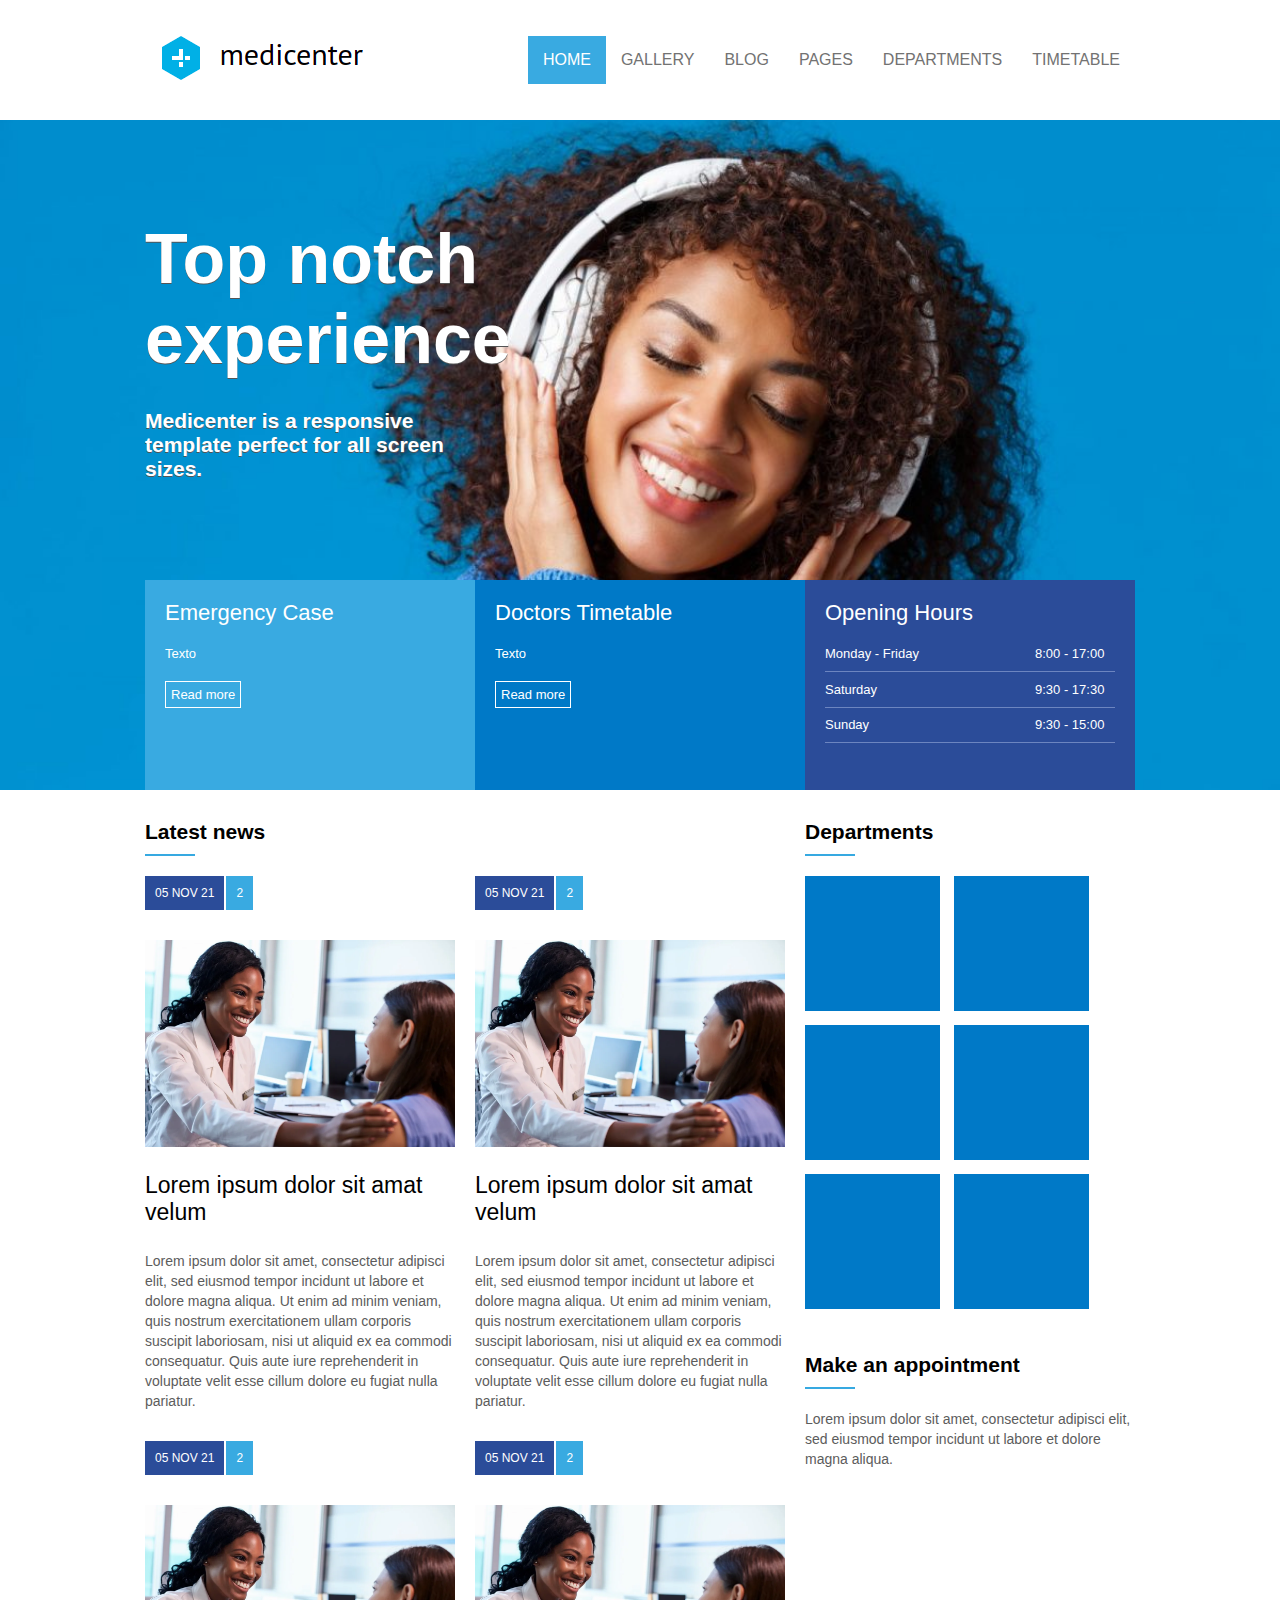
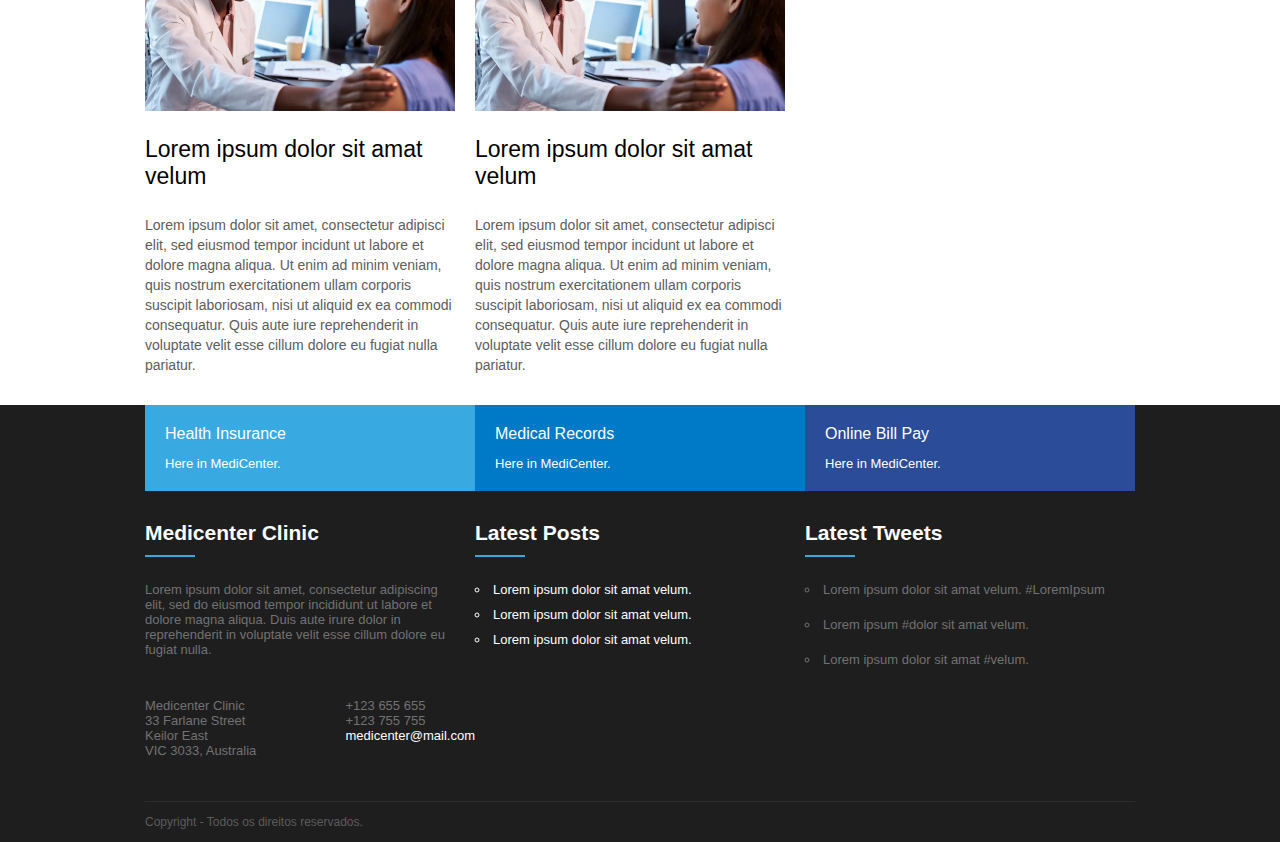
<file: medicenter_project/index.html>
<html>
<head>

    <meta charset="UTF-8" />
    <meta name="viewport" content="width, user-scalable=0" />

    <link rel="stylesheet" type="text/css" href="assets/css/template.css" />
    <title>MediCenter</title>

</head>
<body>

    <header>
        <div class="container">
            <div class="logo">
                <a href=""><img src="assets/css/images/logo.png" /></a>
            </div>
            <div class="menu">
                <nav>
                    <ul>
                        <li class="active"><a href="">HOME</a></li>
                        <li><a href="">GALLERY</a></li>
                        <li><a href="">BLOG</a></li>
                        <li><a href="">PAGES</a></li>
                        <li><a href="">DEPARTMENTS</a></li>
                        <li><a href="">TIMETABLE</a></li>
                    </ul>
                </nav>
            </div>
        </div>
    </header>

<section id="banner">
    <div class="container column">
        <div class="banner_headline">
            <h1>Top notch experience</h1>
            <h2>Medicenter is a responsive template perfect for all screen sizes.</h2>
        </div>
        <div class="banner_options">
            <div class="banner1">
                <div class="banner_title">Emergency Case</div>
                <div class="banner_description">Texto</div>
                <a href="">Read more</a>
            </div>
            <div class="banner2">
                <div class="banner_title">Doctors Timetable</div>
                <div class="banner_description">Texto</div>
                <a href="">Read more</a>
            </div>
            <div class="banner3">
                <div class="banner_title">Opening Hours</div>
                <div class="banner3_content">
                    <div class="days">
                        <div class="day">Monday - Friday</div>
                        <div class="name_bar"></div>
                        <div class="day">Saturday</div>
                        <div class="name_bar"></div>
                        <div class="day">Sunday</div>
                        <div class="name_bar"></div>
                    </div>
                    <div class="hours">
                        <div class="hour">8:00 - 17:00</div>
                        <div class="num_bar"></div>
                        <div class="hour">9:30 - 17:30</div>
                        <div class="num_bar"></div>
                        <div class="hour">9:30 - 15:00</div>
                        <div class="num_bar"></div>
                    </div>
                </div>
                
            </div>
        </div>
    </div>
</section>

<section id="geral" >
    <div class="container">
        <section>
            <div class="widget">
                <div class="widget_title">
                    <div class="widget_title_text">Latest news</div>
                    <div class="widget_title_bar"></div>
                </div>
                <div class="widget_body flex">

                    <article>
                        <a href="">
                        <div class="news_data">
                            <div class="news_posted_at">05 NOV 21</div>
                            <div class="news_comments">2</div>
                        </div>
                        <div class="news_thumbnail">
                            <img src="assets/css/images/doctor-patient.jpg">
                            <div class="news_title">
                                Lorem ipsum dolor sit amat velum
                            </div>
                            <div class="news_resume">
                                Lorem ipsum dolor sit amet, consectetur adipisci elit, sed eiusmod tempor incidunt ut labore et dolore magna aliqua. Ut enim ad minim veniam, quis nostrum exercitationem ullam corporis suscipit laboriosam, nisi ut aliquid ex ea commodi consequatur. Quis aute iure reprehenderit in voluptate velit esse cillum dolore eu fugiat nulla pariatur.
                            </div>
                        </div>
                    </a>
                    </article>
                    <article>
                        <a href="">
                        <div class="news_data">
                            <div class="news_posted_at">05 NOV 21</div>
                            <div class="news_comments">2</div>
                        </div>
                        <div class="news_thumbnail">
                            <img src="assets/css/images/doctor-patient.jpg">
                            <div class="news_title">
                                Lorem ipsum dolor sit amat velum
                            </div>
                            <div class="news_resume">
                                Lorem ipsum dolor sit amet, consectetur adipisci elit, sed eiusmod tempor incidunt ut labore et dolore magna aliqua. Ut enim ad minim veniam, quis nostrum exercitationem ullam corporis suscipit laboriosam, nisi ut aliquid ex ea commodi consequatur. Quis aute iure reprehenderit in voluptate velit esse cillum dolore eu fugiat nulla pariatur.
                            </div>
                        </div>
                    </a>
                    </article>
                    <article>
                        <a href="">
                        <div class="news_data">
                            <div class="news_posted_at">05 NOV 21</div>
                            <div class="news_comments">2</div>
                        </div>
                        <div class="news_thumbnail">
                            <img src="assets/css/images/doctor-patient.jpg">
                            <div class="news_title">
                                Lorem ipsum dolor sit amat velum
                            </div>
                            <div class="news_resume">
                                Lorem ipsum dolor sit amet, consectetur adipisci elit, sed eiusmod tempor incidunt ut labore et dolore magna aliqua. Ut enim ad minim veniam, quis nostrum exercitationem ullam corporis suscipit laboriosam, nisi ut aliquid ex ea commodi consequatur. Quis aute iure reprehenderit in voluptate velit esse cillum dolore eu fugiat nulla pariatur.
                            </div>
                        </div>
                    </a>
                    </article>
                    <article>
                        <a href="">
                        <div class="news_data">
                            <div class="news_posted_at">05 NOV 21</div>
                            <div class="news_comments">2</div>
                        </div>
                        <div class="news_thumbnail">
                            <img src="assets/css/images/doctor-patient.jpg">
                            <div class="news_title">
                                Lorem ipsum dolor sit amat velum
                            </div>
                            <div class="news_resume">
                                Lorem ipsum dolor sit amet, consectetur adipisci elit, sed eiusmod tempor incidunt ut labore et dolore magna aliqua. Ut enim ad minim veniam, quis nostrum exercitationem ullam corporis suscipit laboriosam, nisi ut aliquid ex ea commodi consequatur. Quis aute iure reprehenderit in voluptate velit esse cillum dolore eu fugiat nulla pariatur.
                            </div>
                        </div>
                    </a>
                    </article>
                </div>
            </div>
        </section>
        <aside>
            <div class="widget">
                <div class="widget_title">
                    <div class="widget_title_text">Departments</div>
                    <div class="widget_title_bar"></div>
                </div>
                <div class="widget_body">
                    <div class="square"></div>
                    <div class="square"></div>
                    <div class="square"></div>
                    <div class="square"></div>
                    <div class="square"></div>
                    <div class="square"></div>
                </div>
            </div>
            <div class="widget">
                <div class="widget_title">
                    <div class="widget_title_text">Make an appointment</div>
                    <div class="widget_title_bar"></div>
                </div>
                <div class="widget_body_appointment">
                    Lorem ipsum dolor sit amet, consectetur adipisci elit, sed eiusmod tempor incidunt ut labore et dolore magna aliqua.
                </div>
            </div>
        </aside>
    </div>
</section>

<footer>
    <div class="container flexColumn">
        <div class="footer-menu">
            <div class="fmenu1">
                Health Insurance
                <div class="fm_description"><a href="">Here in MediCenter.</a></div>
            </div>
            <div class="fmenu2">
                Medical Records
                <div class="fm_description"><a href="">Here in MediCenter.</a></div>
            </div>
            <div class="fmenu3">
                Online Bill Pay
                <div class="fm_description"><a href="">Here in MediCenter.</a></div>
            </div>
        </div>
        <div class="footer-area">
            <div class="footer-areaitem">
                <div class="widget">
                    <div class="widget_title">
                        <div class="widget_title_text">Medicenter Clinic</div>
                        <div class="widget_title_bar"></div>
                    </div>
                    <div class="widget_bodyfooter">
                        Lorem ipsum dolor sit amet, consectetur adipiscing elit, sed do eiusmod tempor incididunt ut labore et dolore magna aliqua. Duis aute irure dolor in reprehenderit in voluptate velit esse cillum dolore eu fugiat nulla.
                    </div>
                    <div class="footer-contactinfoleft">
                        <ul>
                            <li>Medicenter Clinic</li>
                            <li>33 Farlane Street</li>
                            <li>Keilor East</li>
                            <li>VIC 3033, Australia</li>
                        </ul>
                    </div>
                    <div class="footer-contactinforight">
                        <ul>
                            <li>+123 655 655</li>
                            <li>+123 755 755</li>
                            <li class="mail"><a href="">medicenter@mail.com</a></li>
                        </ul>
                    </div>
                </div>
            </div>
            <div class="footer-areaitem">
                <div class="widget">
                    <div class="widget_title">
                        <div class="widget_title_text">Latest Posts</div>
                        <div class="widget_title_bar"></div>
                    </div>
                    <div class="widget_bodyfooter">
                        <ul class="widget2">
                            <li class="latestpost"><a href="">Lorem ipsum dolor sit amat velum.</a></li>
                            <li class="latestpost"><a href="">Lorem ipsum dolor sit amat velum.</a></li>
                            <li class="latestpost"><a href="">Lorem ipsum dolor sit amat velum.</a></li>
                        </ul>
                    </div>
                </div>
            </div>
            <div class="footer-areaitem">
                <div class="widget">
                    <div class="widget_title">
                        <div class="widget_title_text">Latest Tweets</div>
                        <div class="widget_title_bar"></div>
                    </div>
                    <div class="widget_bodyfooter">
                        <ul class="widget3">
                            <li class="latesttweets"><a href="">Lorem ipsum dolor sit amat velum. #LoremIpsum</a></li>
                            <li class="latesttweets"><a href="">Lorem ipsum #dolor sit amat velum.</a></li>
                            <li class="latesttweets"><a href="">Lorem ipsum dolor sit amat #velum.</a></li>
                        </ul>
                    </div>
                </div>
            </div>
        </div>
        <div class="footer-copy">
            Copyright - Todos os direitos reservados.
        </div>
    </div>
</footer>

</body>
</html>
</file>
<file: medicenter_project/assets/css/template.css>
*{
    font-family: Arial;
}
body {
    margin: 0;
    padding: 0;
}
header {
    display: flex;
    justify-content: center;
    height: 120px;
}
.container {
    display: flex;
    justify-content: space-between;
    width: 990px;
}
.logo{
    display: flex;
    align-items: center;
}
.menu{
    display: flex;
    align-items: center;
}
nav ul,
nav li {
    list-style: none;
    margin: 0;
    padding: 0;
}
nav ul {
    display: flex;
}
nav a {
    display: block;
    padding: 15px;
    text-decoration: none;
    text-transform: uppercase;
    color: #727272;
}
nav .active a,
nav a:hover {
    background-color: #39aae1;
    color:white;
}
#banner {
    display: flex;
    justify-content: center;
    background-image: url('../css/images/woman_coat.jpg');
    background-position: center;
    background-size: cover;
    height: 670px;
}
.column {
    flex-direction: column;
}
.banner_headline {
    flex: 1;
    display: flex;
    flex-direction: column;
    justify-content: center;
}
.banner_headline h1 {
    color: white;
    font-size: 70px;
    text-shadow: 0px 1px 0px #555555;
    margin: 0;
    padding: 0;
    max-width: 350px;
}
.banner_headline h2 {
    color: white;
    font-size: 21px;
    text-shadow: 0px 1px 0px #555555;
    margin: 0;
    padding: 0;
    max-width: 350px;
    margin-top: 30px;
}
.banner_options {
    height: 210px;
    display: flex;
}
.banner1,
.banner2,
.banner3{
    flex: 1;
    color:white;
    padding: 20px;
}
.banner1{
    background-color: #39aae1;
}
.banner2{
    background-color: #0079c7;
}
.banner3{
    background-color: #2b4c99;
    display: flex;
    flex-direction: column;
}
.banner_title{
    font-size: 22px;
}
.banner_description{
    font-size: 13px;
    margin-top: 20px;
    margin-bottom: 20px;
}
.banner_options a {
    display: inline-block;
    border: 1px solid white;
    padding: 5px;
    color:white;
    font-size: 13px;
    text-decoration: none;
}
.banner3_content{
    display: flex;
    flex-direction: row;
    justify-content: space-between;
}
.days,
.hours {
    font-size: 13px;
    margin-top: 20px;
    margin-bottom: 20px;
}
.name_bar {
    width:210px;
    height:0.5px;
    background-color: #6c85c0;
    margin-bottom: 10px;
}
.num_bar {
    width:80px;
    height:0.5px;
    background-color: #6c85c0;
    margin-bottom: 10px;
}
.day,
.hour {
    margin-bottom: 10px;
}
#geral {
    display: flex;
    justify-content: center;
}
#geral section {
    flex: 2;
}
#geral aside{
    flex: 1;
}
.widget_title {
    margin-top: 30px;
    margin-bottom: 20px;
}
.widget_title_text {
    color: #000000;
    font-size: 21px;
    font-weight: bold;
}
.widget_title_bar {
    width:50px;
    height:2px;
    background-color: #36a9e1;
    margin-top: 10px;
}
.square {
    width: 135px;
    height: 135px;
    display: inline-block;
    background-color: #0079c7;
    margin-bottom: 10px;
    margin-right: 10px;
}
.flex {
    display: flex;
    flex-wrap: wrap;
}
article {
    flex: 1;
    min-width: 300px;
    margin-right: 20px;
}
article a {
    text-decoration: none;
}
article .news_data {
    display: flex;
}
article .news_posted_at {
    background-color: #2b4c99;
    color:white;
    font-size: 12px;
    padding: 10px;
    margin-right: 2px;
}
article .news_comments {
    background-color: #39aae1;
    color:white;
    font-size: 12px;
    padding: 10px;
}
article .news_thumbnail {
    margin-top: 30px;
}
article .news_thumbnail img {
    width: 100%;
    height: auto;
}
article .news_title {
    margin-top: 25px;
    margin-bottom: 25px;
    color: black;
    font-size: 23px;
}
article .news_resume {
    color: #5c5c5c;
    line-height: 20px;
    font-size: 14px;
    margin-bottom: 30px;
}
.widget_body_appointment {
    color: #5c5c5c;
    line-height: 20px;
    font-size: 14px;
    margin-bottom: 30px;
}

footer {
    background-color: #1e1e1e;
    display: flex;
    justify-content: center;
}
.footer-menu {
    display: flex;
    flex: 1;
}
.fmenu1, .fmenu2, .fmenu3 {
    flex: 1;
    color: white;
    padding: 20px;

}
.fmenu1 {
    background-color: #39aae1;
}
.fmenu2{
    background-color: #0079c7;
}
.fmenu3{
    background-color: #2b4c99;
}
.fm_description{
    font-size: 13px;
    margin-top: 13px;
    color:white;
}
.fm_description a{
    text-decoration: none;
    color: white;
}
.footer-area {
    display: flex;
    color: white;
}
.footer-areaitem {
    flex: 1;
    color: white;
}
.flexColumn {
    flex-direction: column;
}
footer .widget_title_text{
    color: white;
}
.footer-copy{
    border-top: 1px solid #2c2c2c;
    height: 40px;
    line-height: 40px;
    color: #5c5c5c;
    font-size: 12px;
    margin-top: 30px;
}
.widget_bodyfooter {
    color:#727272;
    font-size: 13px;
    margin-top: 25px;
    margin-bottom: 28px;
    padding-right: 30px;
}
.footer-contactinfoleft {
    color:#727272;
    font-size: 13px;
    margin: 0px;
    float: left;
}
.footer-contactinforight {
    color:#727272;
    font-size: 13px;
    margin: 0px;
    float: right;
}
ul {
    list-style-type: none;
    list-style-position:inside;
    padding: 0;
}
.mail a {
    text-decoration: none;
    color: white;
}
.widget2 {
    color: white;
    list-style-type: circle;
}
.latestpost {
    padding-bottom: 10px;
}
.latestpost a {
    text-decoration: none;
    color: white;
}

.widget3 {
    list-style-type: circle;
}
.latesttweets {
    margin-bottom: 20px;
}
.latesttweets a {
    display: contents;
    text-decoration: none;
    color: #727272;
}
</file>
